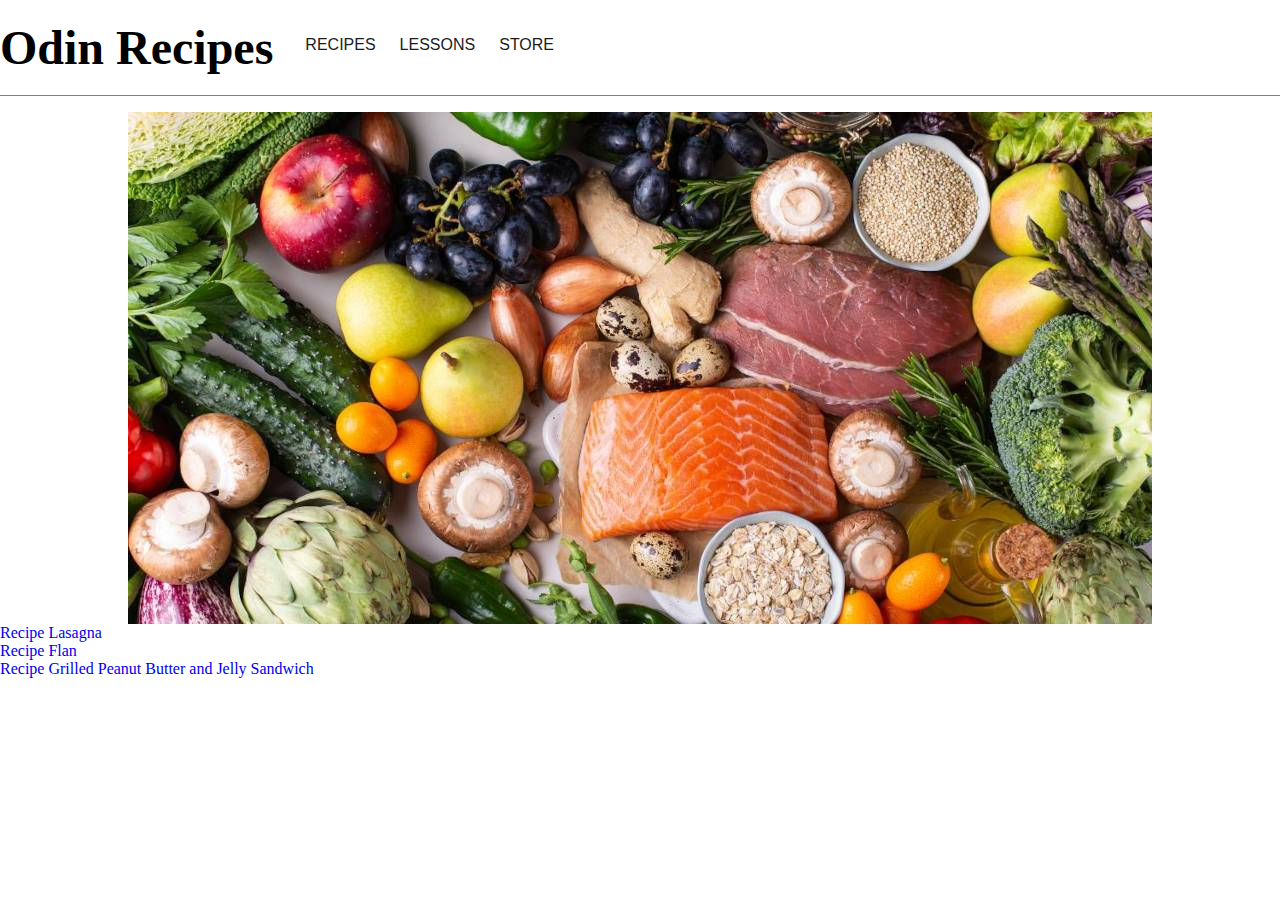
<file: index.html>
<!DOCTYPE html>

<html lang="en">
  <head>
    <meta charset="UTF-8">
    <meta name="viewport" content="width=device-width, initial-scale=1.0">
    <title>Odin Recipes</title>
    <Link rel="stylesheet" href="styles.css"></Link>
  </head>

  <body>
    <nav class="menu-container">
      <ul class="menu">
        <li class="menu-logo"><h1>Odin Recipes<h1></h1></li>
        <li class="menu-itens">
          <ul class="menu-options">
            <li><a href="">RECIPES</a></li>
            <li><a href="">LESSONS</a></li>
            <li><a href="">STORE</a></li>
          </ul>
        </li>
      </ul>
    </nav>

  <header class="header-container">
    <div class="header-img">
      <img src="./header1024.jpg" alt="Table with many ingredients">
    </div>
  </header>

    <ul>
      <li><a href="recipes/lasagna.html">Recipe Lasagna</a></li>
      <li><a href="recipes/flan.html">Recipe Flan</a></li>
      <li><a href="recipes/peanutbutterjelly.html">Recipe Grilled Peanut Butter and Jelly Sandwich</a></li>
    </ul>
      </body>
</html>
</file>
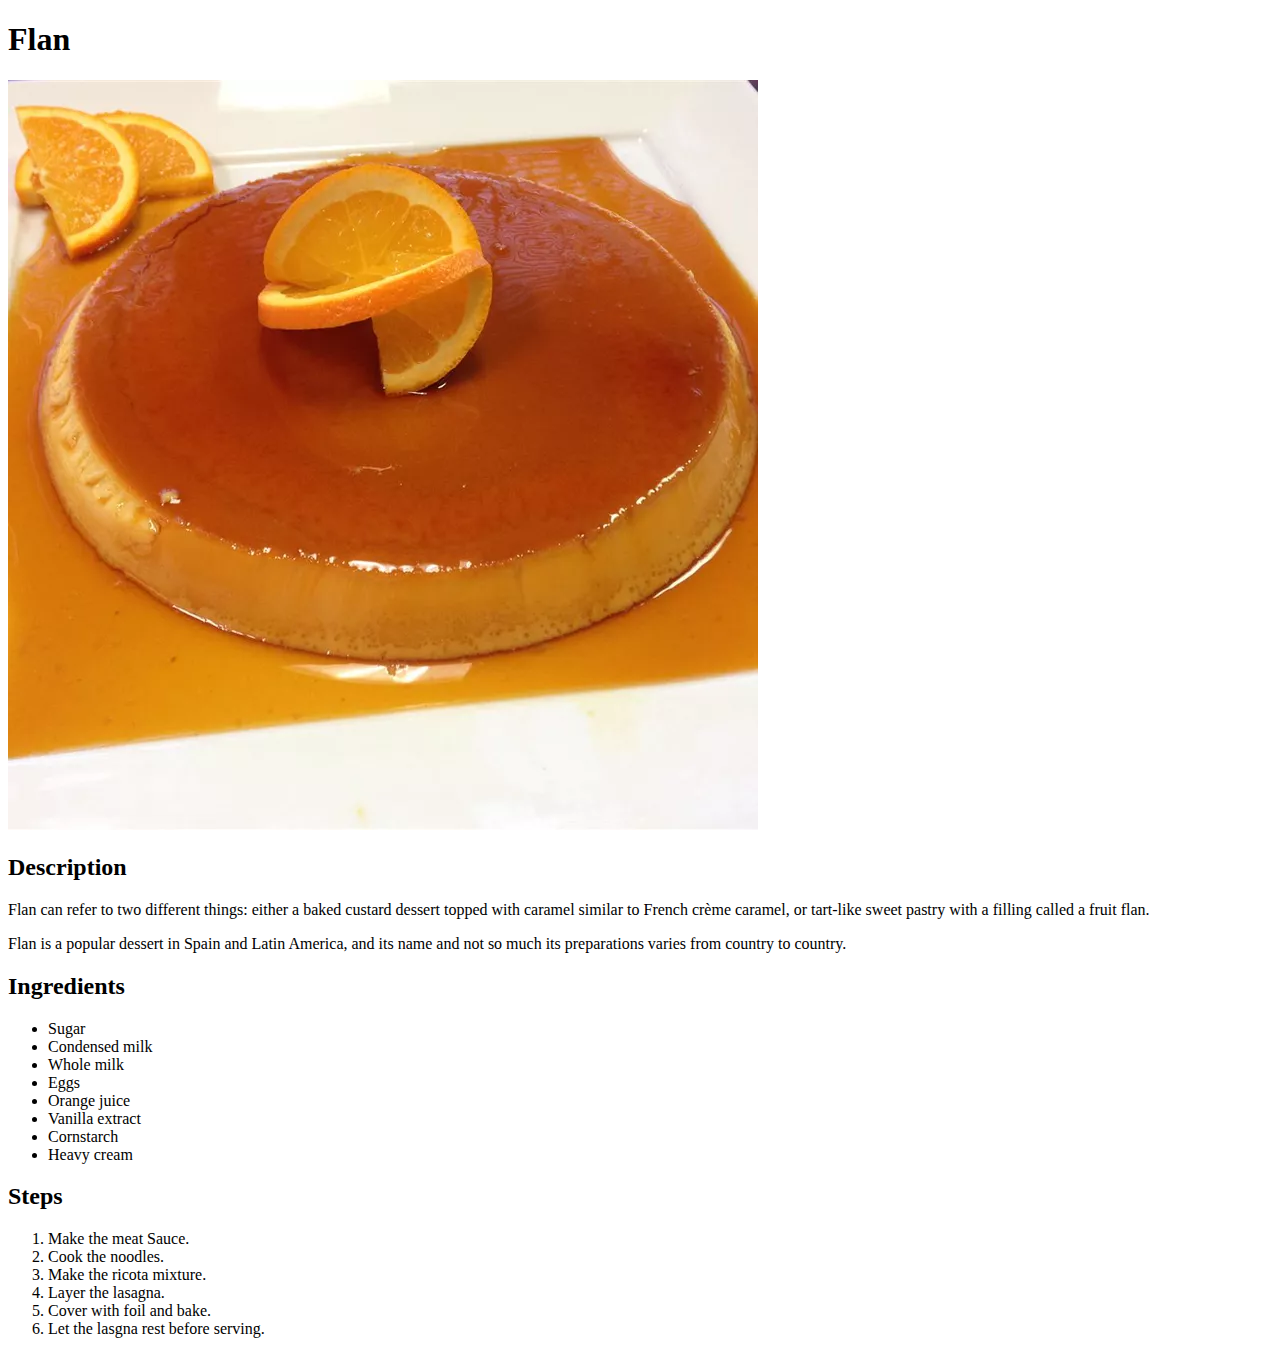
<file: recipes/flan.html>
<!DOCTYPE html>

<html lang="en">
  <head>
    <meta charset="UTF-8">
    <title>Recipe: Flan</title>
  </head>

  <body>
    <h1>Flan</h1>
    <img src="./flan" alt="flan picture">
    <h2>Description</h2>
    <p>Flan can refer to two different things: either a baked custard dessert topped with caramel similar to French crème caramel, or tart-like sweet pastry with a filling called a fruit flan.</p>
    <p>Flan is a popular dessert in Spain and Latin America, and its name and not so much its preparations varies from country to country.</p>
    <h2>Ingredients</h2>
    <ul>
      <li>Sugar</li>
      <li>Condensed milk</li>
      <li>Whole milk</li>
      <li>Eggs</li>
      <li>Orange juice</li>
      <li>Vanilla extract</li>
      <li>Cornstarch</li>
      <li>Heavy cream</li>
    </ul>
    <h2>Steps</h2>
    <ol>
      <li>Make the meat Sauce.</li>
      <li>Cook the noodles.</li>
      <li>Make the ricota mixture.</li>
      <li>Layer the lasagna.</li>
      <li>Cover with foil and bake.</li>
      <li>Let the lasgna rest before serving.</li>
    </ol>
  </body>
</html>
</file>
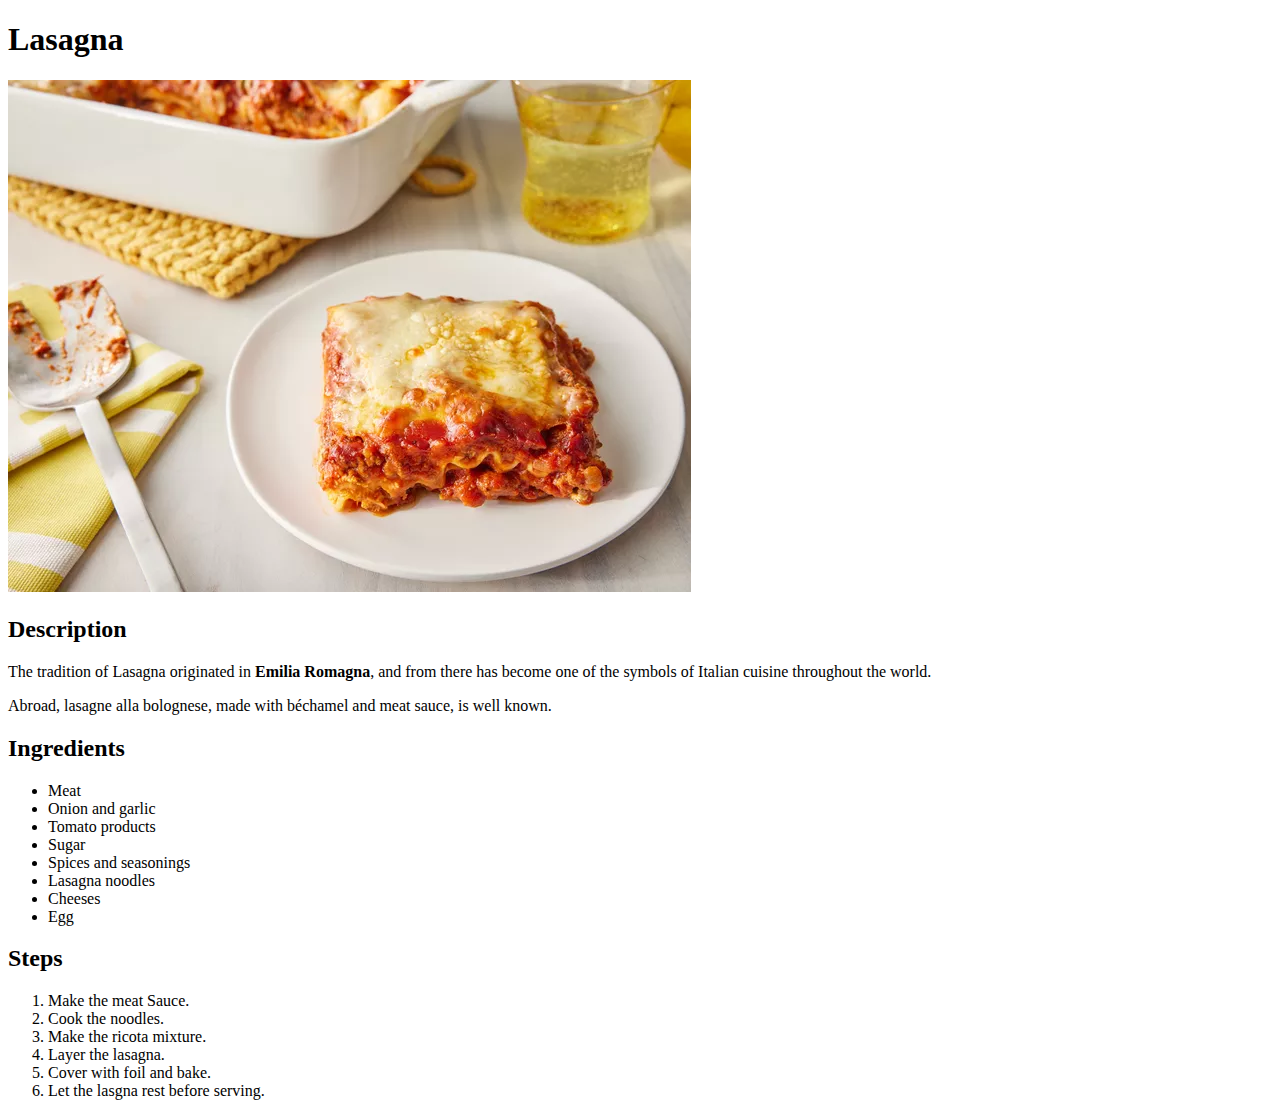
<file: recipes/lasagna.html>
<!DOCTYPE html>

<html lang="en">
  <head>
    <meta charset="UTF-8">
    <title>Recipe: Lasagna</title>
  </head>

  <body>
    <h1>Lasagna</h1>
    <img src="./lasagna" alt="lasagna picture">
    <h2>Description</h2>
    <p>The tradition of Lasagna originated in <strong>Emilia Romagna</strong>, and from there has become one of the symbols of Italian cuisine throughout the world.</p>
    <p>Abroad, lasagne alla bolognese, made with béchamel and meat sauce, is well known.</p>
    <h2>Ingredients</h2>
    <ul>
      <li>Meat</li>
      <li>Onion and garlic</li>
      <li>Tomato products</li>
      <li>Sugar</li>
      <li>Spices and seasonings</li>
      <li>Lasagna noodles</li>
      <li>Cheeses</li>
      <li>Egg</li>
    </ul>
    <h2>Steps</h2>
    <ol>
      <li>Make the meat Sauce.</li>
      <li>Cook the noodles.</li>
      <li>Make the ricota mixture.</li>
      <li>Layer the lasagna.</li>
      <li>Cover with foil and bake.</li>
      <li>Let the lasgna rest before serving.</li>
    </ol>
  </body>
</html>
</file>
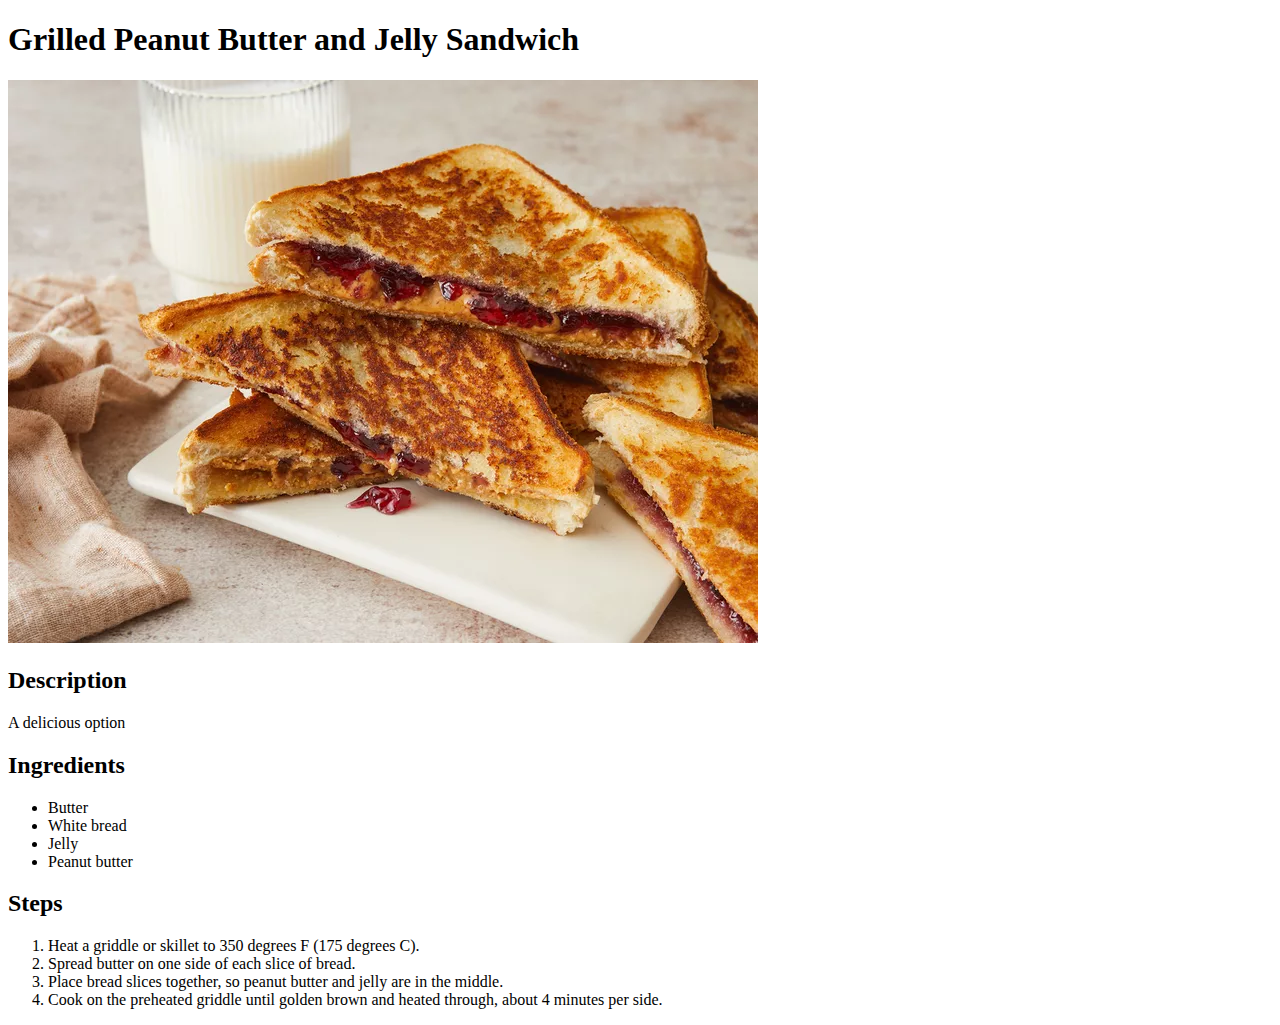
<file: recipes/peanutbutterjelly.html>
<!DOCTYPE html>
<html lang="en">
  <header>
    <meta charset="UTF-8">
    <title>Peanut Butter Jelly Sandwich</title>
  </header>

  <body>
    <h1>Grilled Peanut Butter and Jelly Sandwich</h1>
    <img src="peanutbutterjelly" alt="sandwich picture"/>
    <h2>Description</h2>
    <p>A delicious option<p>
    <h2>Ingredients</h2>
    <ul>
      <li>Butter</li>
      <li>White bread</li>
      <li>Jelly</li>
      <li>Peanut butter</li>
    </ul> 
    <h2>Steps</h2>
    <ol>
      <li>Heat a griddle or skillet to 350 degrees F (175 degrees C).</li>
      <li>Spread butter on one side of each slice of bread.</li>
      <li>Place bread slices together, so peanut butter and jelly are in the middle.</li>
      <li>Cook on the preheated griddle until golden brown and heated through, about 4 minutes per side.</li>
    </ol>  
  </body>
</html>
</file>
<file: styles.css>
* {
    margin: 0;
    padding: 0;
    list-style: none;
    box-sizing: border-box;
    /*border: 1px solid red;*/
  }

  body {
    width: 100%;
    min-height: 100vh;
    display: flex;
    flex-grow: 1;
    flex-direction: column;
  }

a {
    text-decoration: none;
  }

.menu-container {
    padding: 20px 0;
    display: flex;
    justify-content: center;
    border-bottom: 1px solid gray;
    width: 1280px;
    margin-left: 50%;
    margin-bottom: 1rem;
    transform: translate(-50%);

}  

.menu {
    display: flex;
    justify-content: left;
    width: 100%;
}

.menu-logo {
  font-size: 24px;
}

.menu-options {
  display: flex;
  gap: 1.5rem;
  margin-left: 2rem;
}

.menu-itens {
  margin-top: 16px;
}

.menu-options a{
  font-family: "BrandonText", arial;
  color: #1c1c1c;
}

img {
  display: block;
  margin-inline: auto;
}
</file>
